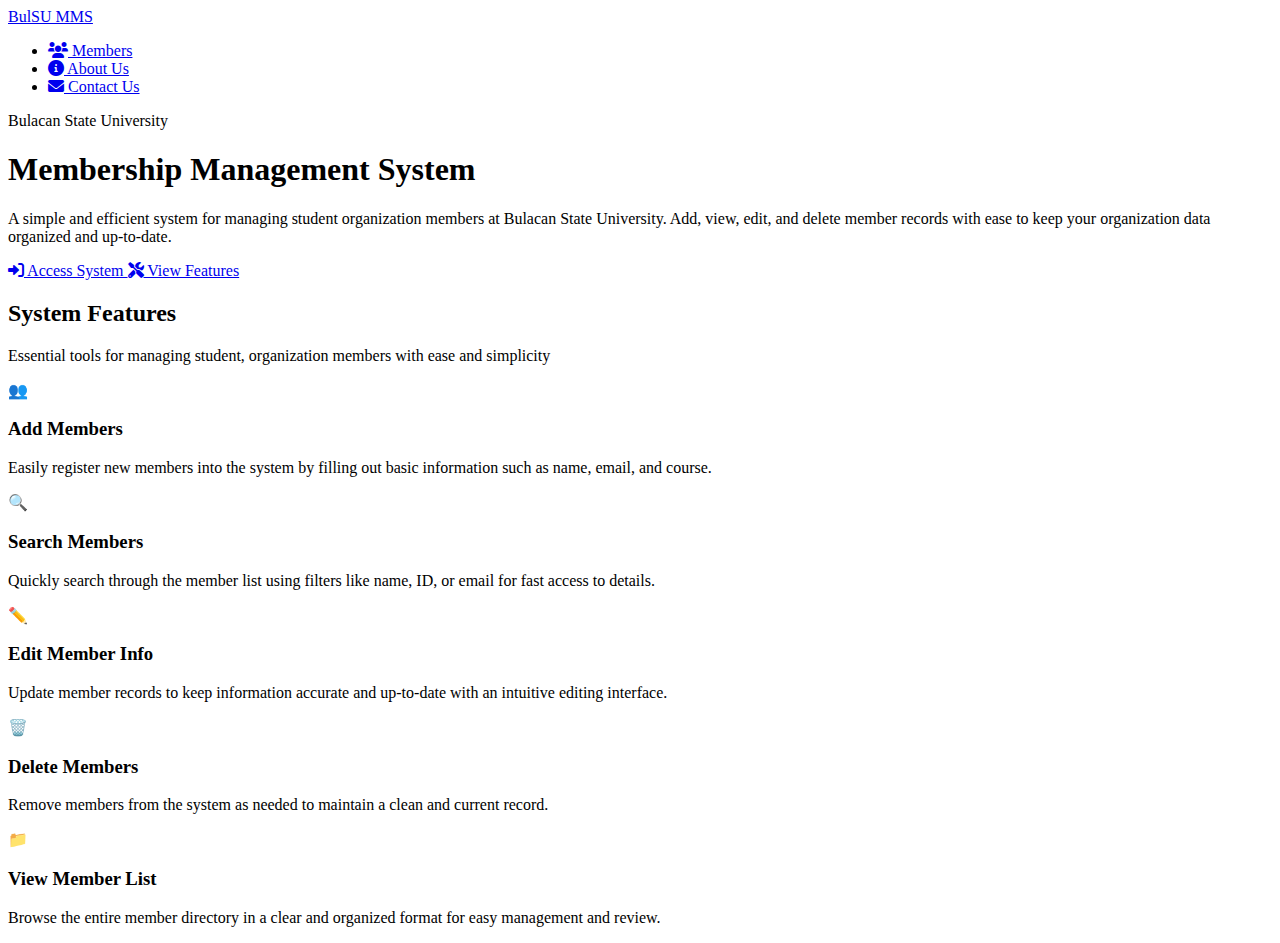
<file: index.html>
<!DOCTYPE html>
<html lang="en">
<head>
    <meta charset="UTF-8">
    <meta name="viewport" content="width=device-width, initial-scale=1.0">
    <title>BulSU Membership Management System</title>
    <link rel="stylesheet" href="index_style.css">
    <link rel="stylesheet" href="https://cdnjs.cloudflare.com/ajax/libs/font-awesome/6.0.0/css/all.min.css">
</head>
<body>
   
    <header class="header">
        <div class="nav-container">
            <a href="#" class="logo">BulSU MMS</a>
            <nav>
                <ul class="nav-menu">
                    
                    <li><a href="membership.html"><i class="fas fa-users"></i> Members</a></li>
                    <li><a href="aboutus.html"><i class="fas fa-info-circle"></i> About Us</a></li>
                    <li><a href="contactus.html"><i class="fas fa-envelope"></i> Contact Us</a></li>
                    
                    
                </ul>
            </nav>
           
        </div>
    </header>

   
    <section id="home" class="hero-section">
        <div class="hero-container">
            <div class="hero-content">
                <div class="hero-subtitle">Bulacan State University</div>
                <h1 class="hero-title">Membership Management System</h1>
                <p class="hero-description">
                    A simple and efficient system for managing student organization members at Bulacan State University. 
                    Add, view, edit, and delete member records with ease to keep your organization data organized and up-to-date.
                </p>
                <div class="hero-buttons">
                    <a href="membership.html" class="btn-primary">
                        <i class="fas fa-sign-in-alt"></i>
                        Access System
                    </a>
                    <a href="#features" class="btn-secondary">
                        <i class="fas fa-tools"></i>
                        View Features
                    </a>
                </div>
            </div>
            <div class="hero-image">
               
            </div>
        </div>
    </section>

   
    <section id="features" class="features-section">
        <div class="features-container">
            <div class="section-title">
                <h2>System Features</h2>
                <p>Essential tools for managing student, organization members with ease and simplicity</p>
            </div>
            <div class="features-grid">
                <div class="feature-card">
                    <div class="feature-icon">👥</div>
                    <h3>Add Members</h3>
                    <p>Easily register new members into the system by filling out basic information such as name, email, and course.</p>
                </div>
                <div class="feature-card">
                    <div class="feature-icon">🔍</div>
                    <h3>Search Members</h3>
                    <p>Quickly search through the member list using filters like name, ID, or email for fast access to details.</p>
                </div>
                <div class="feature-card">
                    <div class="feature-icon">✏️</div>
                    <h3>Edit Member Info</h3>
                    <p>Update member records to keep information accurate and up-to-date with an intuitive editing interface.</p>
                </div>
                <div class="feature-card">
                    <div class="feature-icon">🗑️</div>
                    <h3>Delete Members</h3>
                    <p>Remove members from the system as needed to maintain a clean and current record.</p>
                </div>
                
                <div class="feature-card">
                    <div class="feature-icon">📁</div>
                    <h3>View Member List</h3>
                    <p>Browse the entire member directory in a clear and organized format for easy management and review.</p>
                </div>
            </div>
        </div>
    </section>
</body>
</html>
</file>
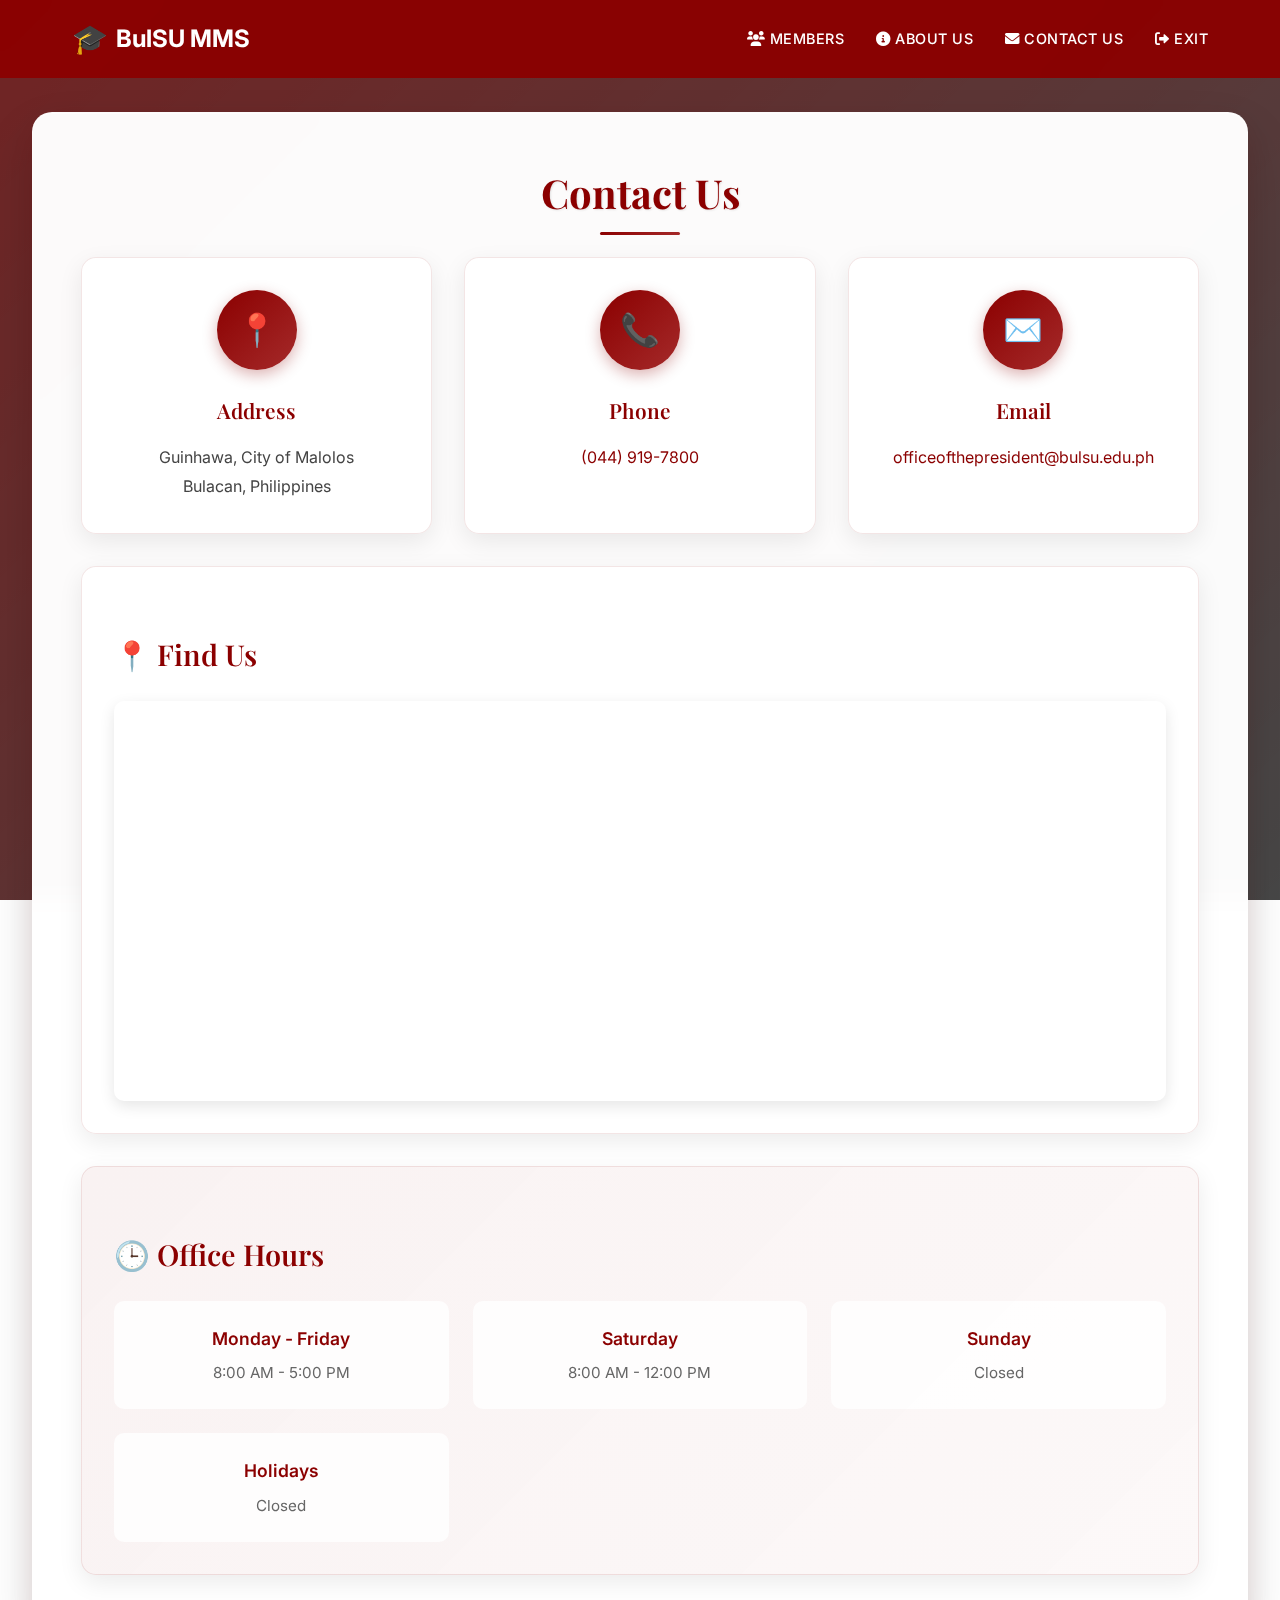
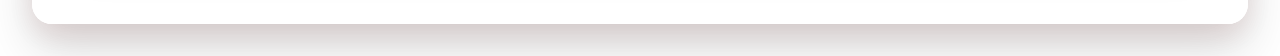
<file: contactus.html>
<!DOCTYPE html>
<html lang="en">
<head>
    <meta charset="UTF-8">
    <meta name="viewport" content="width=device-width, initial-scale=1.0">
    <link rel="stylesheet" href="contactus.css">
    <link rel="stylesheet" href="https://cdnjs.cloudflare.com/ajax/libs/font-awesome/6.0.0/css/all.min.css">

    <title>Contact Us - BulSU</title>
</head>

<body>
  
   <header class="header">
    <div class="nav-container">
      <a href="index.html" class="logo">BulSU MMS</a>
      <nav>
        <ul class="nav-menu">
          <li><a href="membership.html"><i class="fas fa-users"></i> Members</a></li>
          <li><a href="aboutus.html"><i class="fas fa-info-circle"></i> About Us</a></li>
          <li><a href="contactus.html"><i class="fas fa-envelope"></i> Contact Us</a></li>
          <li><a href="index.html"><i class="fas fa-sign-out-alt"></i> Exit</a></li>
        </ul>
      </nav>
     
    </div>
  </header>

    
    <div class="container">
        <h1>Contact Us</h1>
        
       
        <div class="contact-grid">
            <div class="contact-card">
                <div class="contact-icon">📍</div>
                <h3 class="contact-title">Address</h3>
                <div class="contact-info">
                    Guinhawa, City of Malolos<br>
                    Bulacan, Philippines
                </div>
            </div>
            
            <div class="contact-card">
                <div class="contact-icon">📞</div>
                <h3 class="contact-title">Phone</h3>
                <div class="contact-info">
                    <a href="tel:+63449197800">(044) 919-7800</a>
                </div>
            </div>
            
            <div class="contact-card">
                <div class="contact-icon">✉️</div>
                <h3 class="contact-title">Email</h3>
                <div class="contact-info">
                    <a href="mailto:officeofthepresident@bulsu.edu.ph">officeofthepresident@bulsu.edu.ph</a>
                </div>
            </div>
        </div>

       
        <div class="map-section">
            <h2>📍 Find Us</h2>
            <div class="map-container">
                <iframe 
                    src="https://www.google.com/maps/embed?pb=!1m18!1m12!1m3!1d3851.8447982847805!2d120.8151847!3d14.8565544!2m3!1f0!2f0!3f0!3m2!1i1024!2i768!4f13.1!3m3!1m2!1s0x3397ae4be6a1a2bb%3A0x1d6f9e4b6b2b6b2b!2sBulacan%20State%20University!5e0!3m2!1sen!2sph!4v1635123456789!5m2!1sen!2sph"
                    width="100%" 
                    height="100%" 
                    style="border:0;" 
                    allowfullscreen="" 
                    loading="lazy" 
                    referrerpolicy="no-referrer-when-downgrade">
                </iframe>
            </div>
        </div>

      
        <div class="hours-section">
            <h2>🕒 Office Hours</h2>
            <div class="hours-grid">
                <div class="hours-item">
                    <div class="day">Monday - Friday</div>
                    <div class="time">8:00 AM - 5:00 PM</div>
                </div>
                <div class="hours-item">
                    <div class="day">Saturday</div>
                    <div class="time">8:00 AM - 12:00 PM</div>
                </div>
                <div class="hours-item">
                    <div class="day">Sunday</div>
                    <div class="time">Closed</div>
                </div>
                <div class="hours-item">
                    <div class="day">Holidays</div>
                    <div class="time">Closed</div>
                </div>
            </div>
        </div>

        
        
    </div>
</body>
</html>
</file>
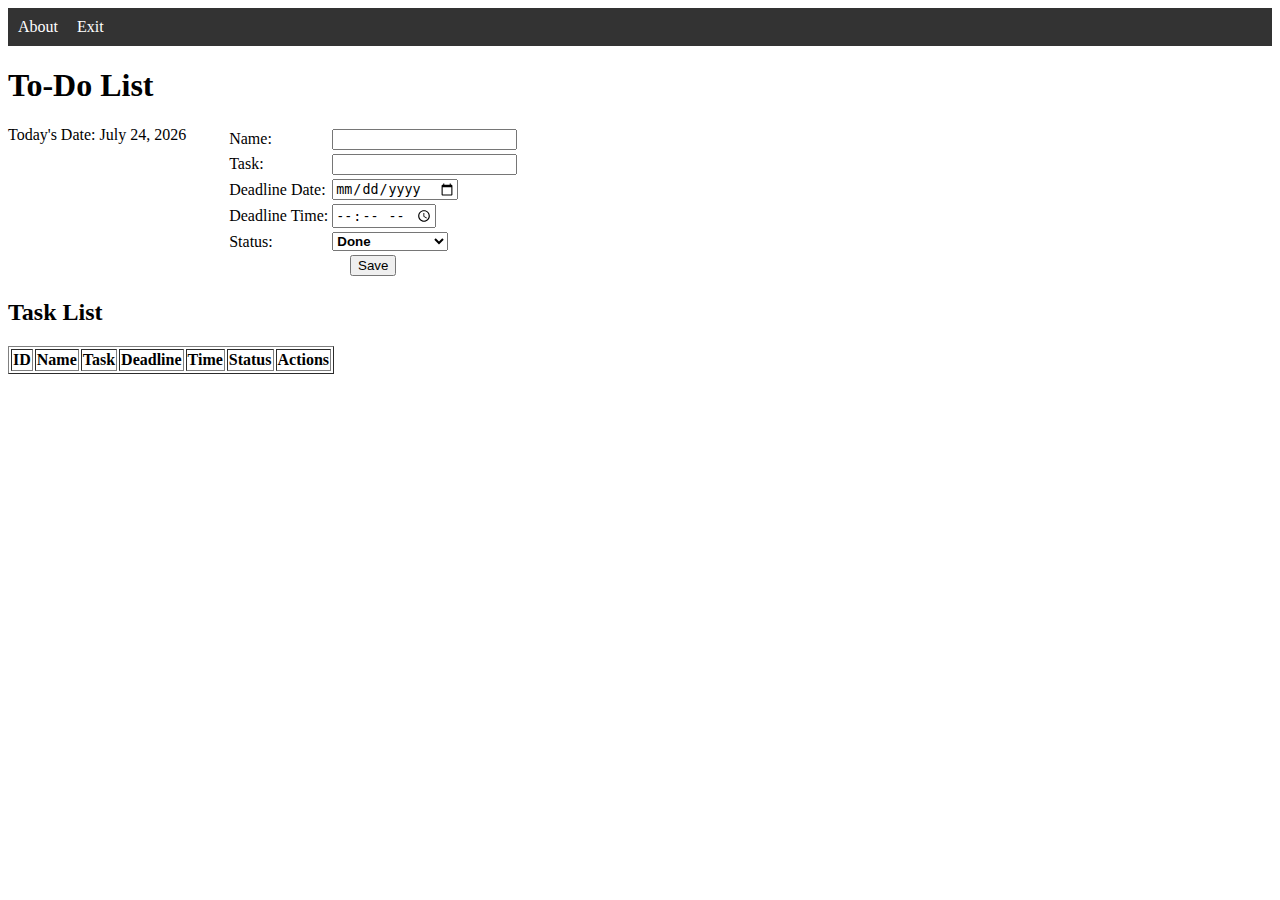
<file: todo_list.html>
<!DOCTYPE html>
<html lang="en">
<head>
  <meta charset="UTF-8" />
  <title>TaskTastic</title>
  <style>
    nav {
      background-color: #333;
      color: white;
      padding: 10px;
    }
    nav a {
      color: white;
      margin-right: 15px;
      text-decoration: none;
    }
    select.status {
      font-weight: bold;
    }
    option[value="Done"] {
      background-color: lightgreen;
    }
    option[value="Ongoing"] {
      background-color: lightyellow;
    }
    option[value="Not yet started"] {
      background-color: lightcoral;
    }
    .status-done {
      background-color: lightgreen;
      font-weight: bold;
    }
    .status-ongoing {
      background-color: lightyellow;
      font-weight: bold;
    }
    .status-not-started {
      background-color: lightcoral;
      font-weight: bold;
    }
    .layout {
      display: flex;
      gap: 40px;
      align-items: flex-start;
    }
    /* 3-dot menu styling */
    .actions-menu {
      position: relative;
      display: inline-block;
      cursor: pointer;
      user-select: none;
      font-size: 18px;
      padding: 0 8px;
    }
    .actions-dropdown {
      display: none;
      position: absolute;
      top: 24px;
      right: 0;
      background-color: white;
      border: 1px solid #ccc;
      min-width: 80px;
      box-shadow: 0 2px 6px rgba(0,0,0,0.2);
      z-index: 100;
    }
    .actions-dropdown button {
      width: 100%;
      border: none;
      background: none;
      padding: 6px 8px;
      text-align: left;
      cursor: pointer;
    }
    .actions-dropdown button:hover {
      background-color: #eee;
    }
  </style>
</head>
<body>
  <nav>
    <a href="aboutus.html">About</a>
    <a href="index.html">Exit</a>
  </nav>

  <h1>To-Do List</h1>
  <div class="layout">
    <div id="todayDate"></div>

    <form id="taskForm">
      <table>
        <tr>
          <td><label for="name">Name:</label></td>
          <td><input type="text" id="name" required></td>
        </tr>
        <tr>
          <td><label for="task">Task:</label></td>
          <td><input type="text" id="task" required></td>
        </tr>
        <tr>
          <td><label for="deadline">Deadline Date:</label></td>
          <td><input type="date" id="deadline" required></td>
        </tr>
        <tr>
          <td><label for="time">Deadline Time:</label></td>
          <td><input type="time" id="time" required></td>
        </tr>
        <tr>
          <td><label for="status">Status:</label></td>
          <td>
            <select id="status" class="status">
              <option value="Done">Done</option>
              <option value="Ongoing">Ongoing</option>
              <option value="Not yet started">Not yet started</option>
            </select>
          </td>
        </tr>
        <tr>
          <td colspan="2" style="text-align: center;">
            <button type="submit">Save</button>
          </td>
        </tr>
      </table>
    </form>
  </div>

  <h2>Task List</h2>
  <table border="1" id="taskTable">
    <thead>
      <tr>
        <th>ID</th>
        <th>Name</th>
        <th>Task</th>
        <th>Deadline</th>
        <th>Time</th>
        <th>Status</th>
        <th>Actions</th>
      </tr>
    </thead>
    <tbody></tbody>
  </table>

  <script>
    const options = { year: 'numeric', month: 'long', day: 'numeric' };
    const todayFormatted = new Date().toLocaleDateString('en-US', options);
    document.getElementById("todayDate").innerText = "Today's Date: " + todayFormatted;
  </script>
  <script src="script.js"></script>
</body>
</html>
</file>
<file: index_style.css>
body.login-page {
    margin: 0;
    padding: 0;
    font-family: 'Roboto', sans-serif;
    background-color: #f2f2f2;
    display: flex;
    align-items: center;
    justify-content: center;
    height: 100vh;
  }
  
  .login-container {
    text-align: center;
    background-color: white;
    padding: 3rem 2rem;
    border-radius: 10px;
    box-shadow: 0 2px 10px rgba(0, 0, 0, 0.1);
    max-width: 400px;
  }
  
  .login-container h1 {
    font-size: 2rem;
    margin-bottom: 0.5rem;
  }
  
  .login-container .highlight {
    color: #00796b;
    font-weight: 500;
  }
  
  .login-container .subtitle {
    font-size: 1rem;
    color: #666;
    margin-bottom: 2rem;
  }
  
  .continue-btn {
    display: inline-block;
    background-color: #00796b;
    color: white;
    text-decoration: none;
    padding: 0.75rem 1.5rem;
    border-radius: 5px;
    font-size: 1rem;
    transition: background-color 0.2s ease;
  }
  
  .continue-btn:hover {
    background-color: #005f56;
  }
</file>
<file: contactus.css>
@import url('https://fonts.googleapis.com/css2?family=Inter:wght@300;400;500;600;700&family=Playfair+Display:wght@400;500;600;700&display=swap');

        
        * {
            margin: 0;
            padding: 0;
            box-sizing: border-box;
        }

        body {
            font-family: 'Inter', -apple-system, BlinkMacSystemFont, 'Segoe UI', sans-serif;
            line-height: 1.6;
            color: #333;
            background: linear-gradient(135deg, rgba(139, 0, 0, 0.8), rgba(0, 0, 0, 0.6)), 
                        url('https://the-post-assets.sgp1.digitaloceanspaces.com/2023/01/BULSU_thumbnail.png');
            background-size: cover;
            background-position: center;
            background-attachment: fixed;
            min-height: 100vh;
            position: relative;
            padding-top: 80px;
        }

       
        body::before {
            content: '';
            position: fixed;
            top: 0;
            left: 0;
            right: 0;
            bottom: 0;
            background: rgba(0, 0, 0, 0.3);
            z-index: -1;
        }

       /* Header Navigation */
.header {
  position: fixed;
  top: 0;
  left: 0;
  right: 0;
  background: rgba(139, 0, 0, 0.95);
  backdrop-filter: blur(10px);
  z-index: 1000;
  padding: 1rem 0;
  transition: all 0.3s ease;
}

.nav-container {
  max-width: 1200px;
  margin: 0 auto;
  padding: 0 2rem;
  display: flex;
  justify-content: space-between;
  align-items: center;
}

.logo {
  color: white;
  font-size: 1.5rem;
  font-weight: 700;
  text-decoration: none;
  display: flex;
  align-items: center;
  gap: 0.5rem;
}

.logo::before {
  content: "🎓";
  font-size: 1.8rem;
}

.nav-menu {
  display: flex;
  list-style: none;
  gap: 2rem;
  align-items: center;
}

.nav-menu a {
  color: white;
  text-decoration: none;
  font-weight: 500;
  font-size: 0.9rem;
  text-transform: uppercase;
  letter-spacing: 0.5px;
  transition: color 0.3s ease;
}

.nav-menu a:hover {
  color: #ff6b6b;
}



        /* Main Container */
        .container {
            max-width: 1600px;
            width: 95%;
            margin: 2rem auto;
            padding: 3rem;
            background: rgba(255, 255, 255, 0.98);
            backdrop-filter: blur(15px);
            -webkit-backdrop-filter: blur(15px);
            border: 1px solid rgba(255, 255, 255, 0.3);
            border-radius: 20px;
            box-shadow: 
                0 25px 50px rgba(0, 0, 0, 0.15),
                0 10px 30px rgba(139, 0, 0, 0.1),
                inset 0 1px 0 rgba(255, 255, 255, 0.6);
            position: relative;
            z-index: 2;
            margin-bottom: 2rem;
        }

        
        h1 {
            font-family: 'Playfair Display', serif;
            font-size: 2.5rem;
            color: #8B0000;
            text-align: center;
            margin-bottom: 2rem;
            font-weight: 700;
            text-shadow: 1px 1px 2px rgba(0, 0, 0, 0.1);
            position: relative;
        }

        h1::after {
            content: '';
            position: absolute;
            bottom: -10px;
            left: 50%;
            transform: translateX(-50%);
            width: 80px;
            height: 3px;
            background: linear-gradient(135deg, #8B0000, #A52A2A);
            border-radius: 2px;
        }

        h2 {
            font-family: 'Playfair Display', serif;
            font-size: 1.8rem;
            color: #8B0000;
            margin-bottom: 1.5rem;
            margin-top: 2rem;
            font-weight: 600;
            display: flex;
            align-items: center;
            gap: 0.5rem;
        }

        /* Contact Sections */
        .contact-grid {
            display: grid;
            grid-template-columns: repeat(auto-fit, minmax(300px, 1fr));
            gap: 2rem;
            margin-bottom: 2rem;
        }

        .contact-card {
            background: rgba(255, 255, 255, 0.9);
            padding: 2rem;
            border-radius: 15px;
            border: 1px solid rgba(139, 0, 0, 0.1);
            box-shadow: 0 8px 25px rgba(0, 0, 0, 0.08);
            transition: all 0.3s ease;
            text-align: center;
        }

        .contact-card:hover {
            transform: translateY(-5px);
            box-shadow: 0 15px 35px rgba(0, 0, 0, 0.15);
        }

        .contact-icon {
            width: 80px;
            height: 80px;
            background: linear-gradient(135deg, #8B0000, #A52A2A);
            border-radius: 50%;
            display: flex;
            align-items: center;
            justify-content: center;
            margin: 0 auto 1.5rem;
            font-size: 2rem;
            color: white;
            box-shadow: 0 5px 15px rgba(139, 0, 0, 0.3);
        }

        .contact-title {
            font-size: 1.3rem;
            font-weight: 600;
            color: #8B0000;
            margin-bottom: 1rem;
            font-family: 'Playfair Display', serif;
        }

        .contact-info {
            font-size: 1rem;
            color: #444;
            line-height: 1.8;
        }

        .contact-info a {
            color: #8B0000;
            text-decoration: none;
            transition: color 0.3s ease;
        }

        .contact-info a:hover {
            color: #A52A2A;
            text-decoration: underline;
        }

        /* Map Section */
        .map-section {
            background: rgba(255, 255, 255, 0.9);
            padding: 2rem;
            border-radius: 15px;
            border: 1px solid rgba(139, 0, 0, 0.1);
            box-shadow: 0 8px 25px rgba(0, 0, 0, 0.08);
            margin-bottom: 2rem;
        }

        .map-container {
            width: 100%;
            height: 400px;
            border-radius: 10px;
            overflow: hidden;
            box-shadow: 0 5px 15px rgba(0, 0, 0, 0.1);
        }

        /* Office Hours Section */
        .hours-section {
            background: linear-gradient(135deg, rgba(139, 0, 0, 0.05), rgba(165, 42, 42, 0.03));
            padding: 2rem;
            border-radius: 15px;
            border: 1px solid rgba(139, 0, 0, 0.1);
            box-shadow: 0 8px 25px rgba(0, 0, 0, 0.08);
        }

        .hours-grid {
            display: grid;
            grid-template-columns: repeat(auto-fit, minmax(250px, 1fr));
            gap: 1.5rem;
            margin-top: 1rem;
        }

        .hours-item {
            background: rgba(255, 255, 255, 0.8);
            padding: 1.5rem;
            border-radius: 10px;
            text-align: center;
        }

        .day {
            font-weight: 600;
            color: #8B0000;
            font-size: 1.1rem;
            margin-bottom: 0.5rem;
        }

        .time {
            color: #666;
            font-size: 0.95rem;
        }

        /* Contact Form Section */
        .form-section {
            background: rgba(255, 255, 255, 0.9);
            padding: 2rem;
            border-radius: 15px;
            border: 1px solid rgba(139, 0, 0, 0.1);
            box-shadow: 0 8px 25px rgba(0, 0, 0, 0.08);
            margin-bottom: 2rem;
        }

        .contact-form {
            display: grid;
            gap: 1.5rem;
        }

        .form-group {
            display: flex;
            flex-direction: column;
        }

        .form-group label {
            font-weight: 600;
            color: #8B0000;
            margin-bottom: 0.5rem;
            font-size: 0.95rem;
        }

        .form-group input,
        .form-group textarea,
        .form-group select {
            padding: 0.75rem;
            border: 2px solid rgba(139, 0, 0, 0.2);
            border-radius: 8px;
            font-size: 1rem;
            transition: border-color 0.3s ease;
            font-family: inherit;
        }

        .form-group input:focus,
        .form-group textarea:focus,
        .form-group select:focus {
            outline: none;
            border-color: #8B0000;
        }

        .form-row {
            display: grid;
            grid-template-columns: 1fr 1fr;
            gap: 1.5rem;
        }

        textarea {
            resize: vertical;
            min-height: 120px;
        }

        .submit-btn {
            background: linear-gradient(135deg, #8B0000, #A52A2A);
            color: white;
            padding: 1rem 2rem;
            border: none;
            border-radius: 8px;
            font-size: 1rem;
            font-weight: 600;
            cursor: pointer;
            transition: all 0.3s ease;
            text-transform: uppercase;
            letter-spacing: 0.5px;
        }

        .submit-btn:hover {
            transform: translateY(-2px);
            box-shadow: 0 5px 15px rgba(139, 0, 0, 0.3);
        }

        /* Responsive Design */
        @media (max-width: 768px) {
            .nav-container {
                flex-direction: column;
                gap: 1rem;
                padding: 1rem;
            }
            
            .nav-menu {
                flex-wrap: wrap;
                justify-content: center;
                gap: 1rem;
            }
            
            .container {
                width: 95%;
                margin: 1rem auto;
                padding: 2rem;
            }
            
            h1 {
                font-size: 2rem;
            }
            
            .contact-grid {
                grid-template-columns: 1fr;
            }
            
            .form-row {
                grid-template-columns: 1fr;
            }
            
            .map-container {
                height: 300px;
            }
        }

        @media (max-width: 480px) {
            .container {
                padding: 1.5rem;
            }
            
            h1 {
                font-size: 1.8rem;
            }
            
            .contact-card {
                padding: 1.5rem;
            }
            
            .contact-icon {
                width: 60px;
                height: 60px;
                font-size: 1.5rem;
            }
        }

        /* Loading Animation */
        @keyframes fadeInUp {
            from {
                opacity: 0;
                transform: translateY(30px);
            }
            to {
                opacity: 1;
                transform: translateY(0);
            }
        }

        .container {
            animation: fadeInUp 0.8s ease-out;
        }

        .contact-card {
            animation: fadeInUp 0.6s ease-out;
            animation-fill-mode: both;
        }

        .contact-card:nth-child(1) { animation-delay: 0.1s; }
        .contact-card:nth-child(2) { animation-delay: 0.2s; }
        .contact-card:nth-child(3) { animation-delay: 0.3s; }
</file>
